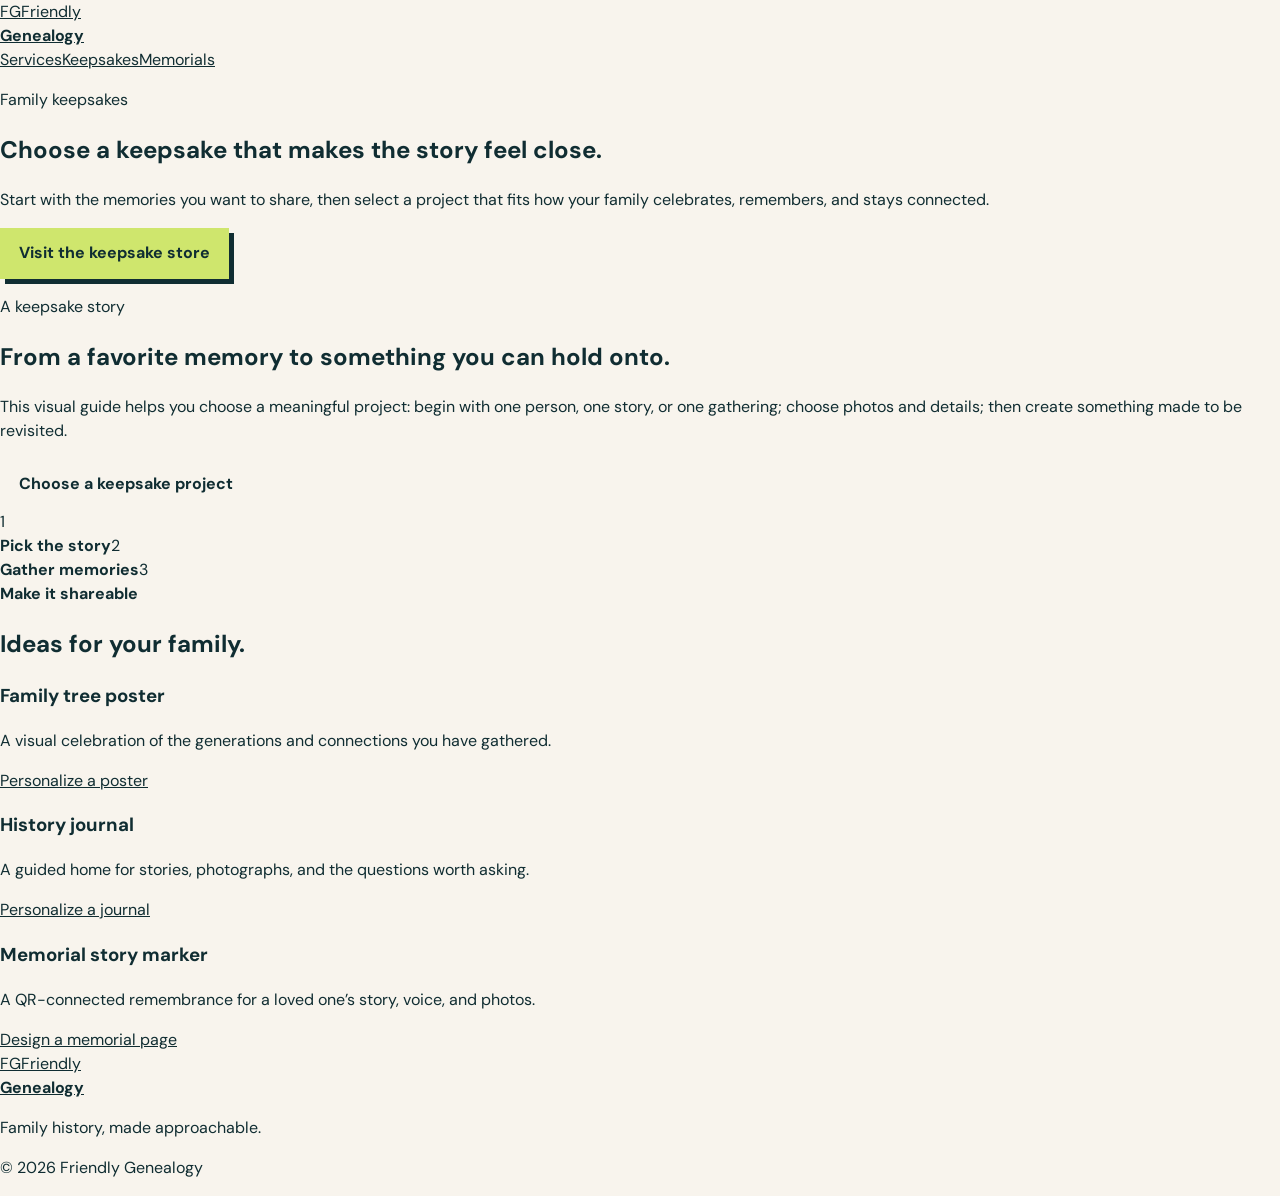
<file: keepsakes.html>
<!doctype html><html lang="en"><head><meta charset="utf-8"><meta name="viewport" content="width=device-width, initial-scale=1"><meta name="description" content="Friendly Genealogy services"><title>Family Keepsakes | Friendly Genealogy</title><link rel="stylesheet" href="styles.css"></head><body><a class="skip-link" href="#main">Skip to content</a><header class="site-header"><a class="brand" href="index.html"><span class="brand-mark">FG</span><span>Friendly<br><strong>Genealogy</strong></span></a><nav class="site-nav sub-nav" aria-label="Primary navigation"><a href="index.html#services">Services</a><a href="keepsakes.html">Keepsakes</a><a href="memorial.html">Memorials</a></nav></header><main id="main"><section class="detail-hero keepsake-detail"><p class="eyebrow">Family keepsakes</p><h1>Choose a keepsake that makes the story feel close.</h1><p class="lede">Start with the memories you want to share, then select a project that fits how your family celebrates, remembers, and stays connected.</p><a class="button button-primary" href="store.html">Visit the keepsake store</a></section><section class="section keepsake-journey"><div><p class="eyebrow">A keepsake story</p><h2>From a favorite memory to something you can hold onto.</h2><p>This visual guide helps you choose a meaningful project: begin with one person, one story, or one gathering; choose photos and details; then create something made to be revisited.</p><a class="button button-sun" href="store.html">Choose a keepsake project</a></div><div class="video-storyboard" role="img" aria-label="A visual storyboard for selecting a family keepsake"><span>1<br><b>Pick the story</b></span><i></i><span>2<br><b>Gather memories</b></span><i></i><span>3<br><b>Make it shareable</b></span></div></section><section class="section"><h2>Ideas for your family.</h2><div class="card-grid"><article class="service-card"><h3>Family tree poster</h3><p>A visual celebration of the generations and connections you have gathered.</p><a href="personalize.html?product=Family%20tree%20poster">Personalize a poster</a></article><article class="service-card"><h3>History journal</h3><p>A guided home for stories, photographs, and the questions worth asking.</p><a href="personalize.html?product=Family%20history%20journal">Personalize a journal</a></article><article class="service-card"><h3>Memorial story marker</h3><p>A QR-connected remembrance for a loved one’s story, voice, and photos.</p><a href="memorial.html">Design a memorial page</a></article></div></section></main><footer><a class="brand" href="index.html"><span class="brand-mark">FG</span><span>Friendly<br><strong>Genealogy</strong></span></a><p>Family history, made approachable.</p><p>© 2026 Friendly Genealogy</p></footer></body></html>
</file>
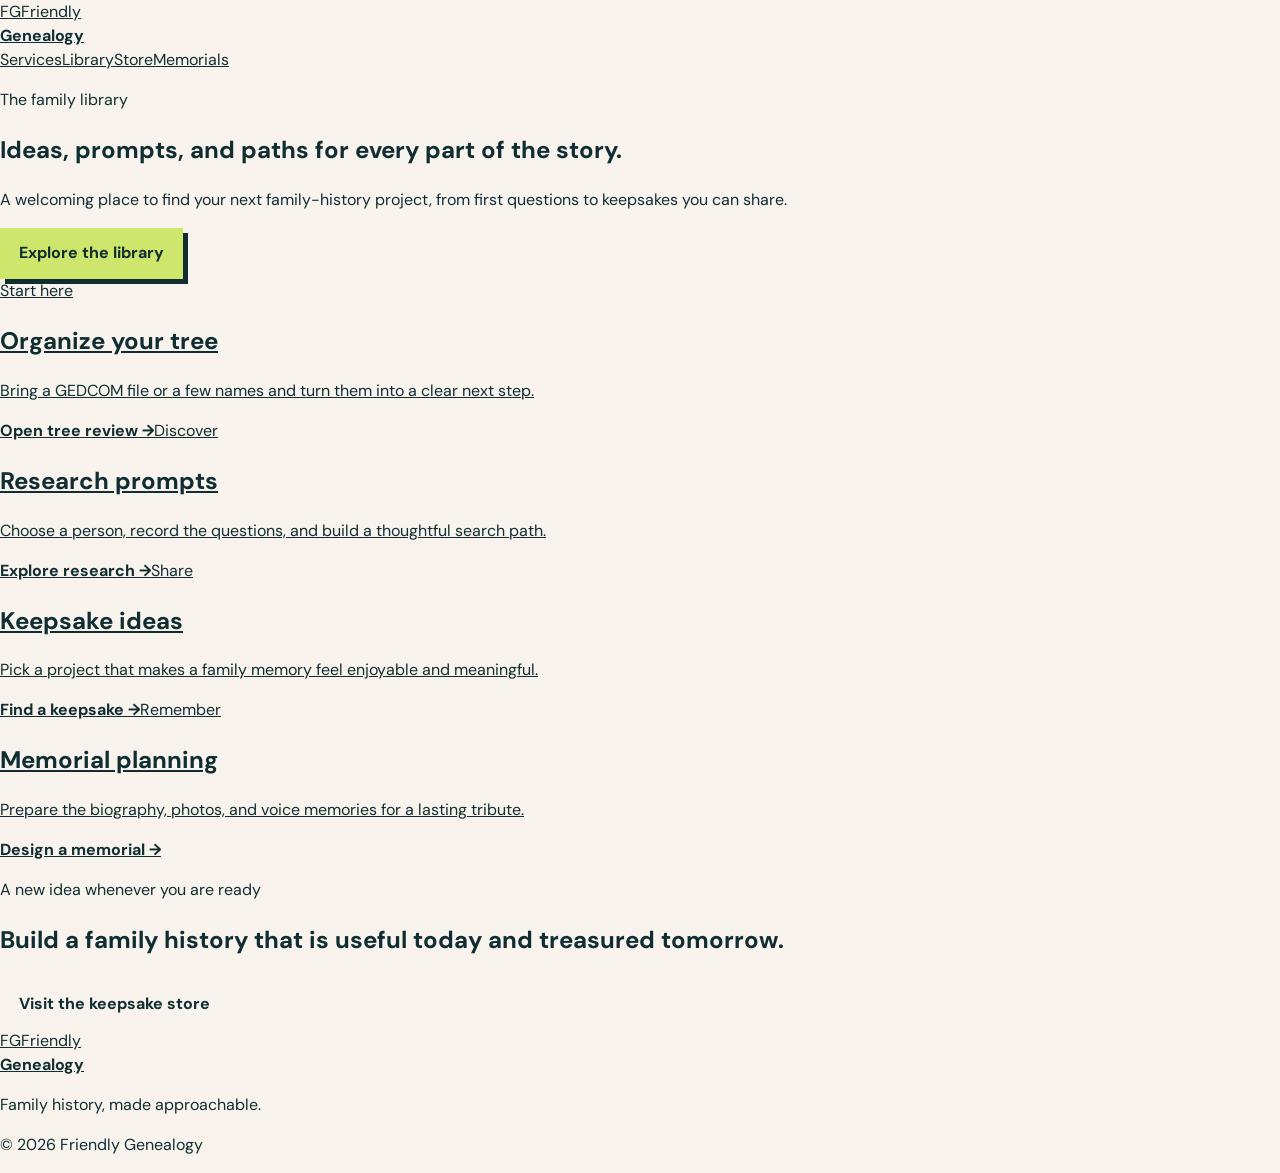
<file: library.html>
<!doctype html><html lang="en"><head><meta charset="utf-8"><meta name="viewport" content="width=device-width, initial-scale=1"><meta name="description" content="Friendly Genealogy family library"><title>Family Library | Friendly Genealogy</title><link rel="stylesheet" href="styles.css"></head><body><a class="skip-link" href="#main">Skip to content</a><header class="site-header"><a class="brand" href="index.html"><span class="brand-mark">FG</span><span>Friendly<br><strong>Genealogy</strong></span></a><nav class="site-nav sub-nav" aria-label="Primary navigation"><a href="index.html#services">Services</a><a href="library.html">Library</a><a href="store.html">Store</a><a href="memorial.html">Memorials</a></nav></header><main id="main"><section class="detail-hero library-hero"><p class="eyebrow">The family library</p><h1>Ideas, prompts, and paths for every part of the story.</h1><p class="lede">A welcoming place to find your next family-history project, from first questions to keepsakes you can share.</p><a class="button button-primary" href="#collections">Explore the library</a></section><section id="collections" class="section library-grid"><a class="library-card" href="tree-review.html"><span>Start here</span><h2>Organize your tree</h2><p>Bring a GEDCOM file or a few names and turn them into a clear next step.</p><b>Open tree review →</b></a><a class="library-card" href="research.html"><span>Discover</span><h2>Research prompts</h2><p>Choose a person, record the questions, and build a thoughtful search path.</p><b>Explore research →</b></a><a class="library-card" href="keepsakes.html"><span>Share</span><h2>Keepsake ideas</h2><p>Pick a project that makes a family memory feel enjoyable and meaningful.</p><b>Find a keepsake →</b></a><a class="library-card" href="memorial.html"><span>Remember</span><h2>Memorial planning</h2><p>Prepare the biography, photos, and voice memories for a lasting tribute.</p><b>Design a memorial →</b></a></section><section class="section library-note"><p class="eyebrow">A new idea whenever you are ready</p><h2>Build a family history that is useful today and treasured tomorrow.</h2><a class="button button-sun" href="store.html">Visit the keepsake store</a></section></main><footer><a class="brand" href="index.html"><span class="brand-mark">FG</span><span>Friendly<br><strong>Genealogy</strong></span></a><p>Family history, made approachable.</p><p>© 2026 Friendly Genealogy</p></footer><script src="script.js"></script></body></html>
</file>
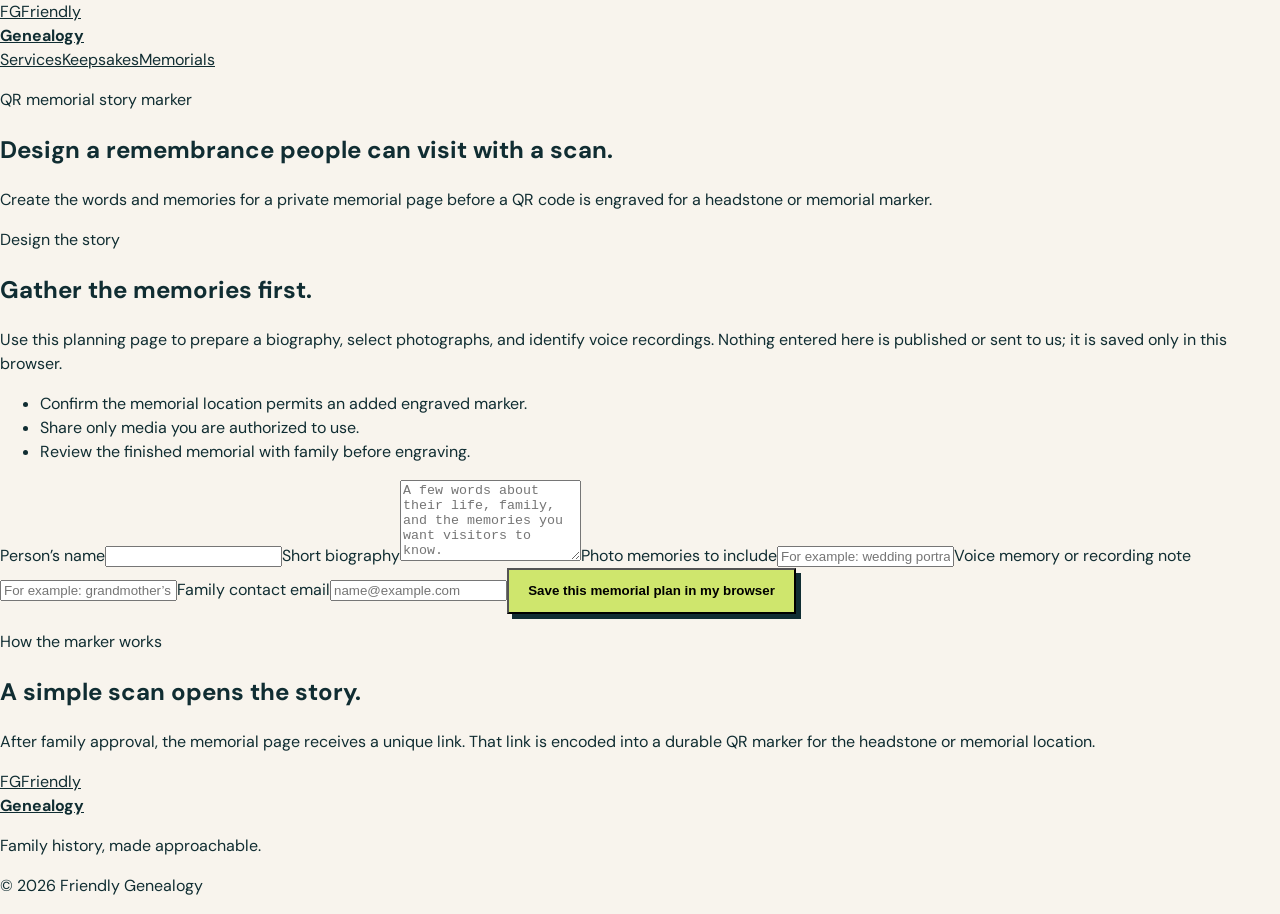
<file: memorial.html>
<!doctype html><html lang="en"><head><meta charset="utf-8"><meta name="viewport" content="width=device-width, initial-scale=1"><meta name="description" content="Friendly Genealogy services"><title>Memorial Story Marker Designer | Friendly Genealogy</title><link rel="stylesheet" href="styles.css"></head><body><a class="skip-link" href="#main">Skip to content</a><header class="site-header"><a class="brand" href="index.html"><span class="brand-mark">FG</span><span>Friendly<br><strong>Genealogy</strong></span></a><nav class="site-nav sub-nav" aria-label="Primary navigation"><a href="index.html#services">Services</a><a href="keepsakes.html">Keepsakes</a><a href="memorial.html">Memorials</a></nav></header><main id="main"><section class="detail-hero memorial-detail"><p class="eyebrow">QR memorial story marker</p><h1>Design a remembrance people can visit with a scan.</h1><p class="lede">Create the words and memories for a private memorial page before a QR code is engraved for a headstone or memorial marker.</p></section><section class="section memorial-designer"><div><p class="eyebrow">Design the story</p><h2>Gather the memories first.</h2><p>Use this planning page to prepare a biography, select photographs, and identify voice recordings. Nothing entered here is published or sent to us; it is saved only in this browser.</p><ul><li>Confirm the memorial location permits an added engraved marker.</li><li>Share only media you are authorized to use.</li><li>Review the finished memorial with family before engraving.</li></ul></div><form id="memorialPlan"><label>Person’s name<input name="name" required></label><label>Short biography<textarea name="biography" rows="5" placeholder="A few words about their life, family, and the memories you want visitors to know."></textarea></label><label>Photo memories to include<input name="photos" placeholder="For example: wedding portrait, garden photo"></label><label>Voice memory or recording note<input name="voice" placeholder="For example: grandmother’s story about growing up"></label><label>Family contact email<input type="email" name="email" placeholder="name@example.com"></label><button class="button button-primary" type="submit">Save this memorial plan in my browser</button><p id="memorialStatus" aria-live="polite"></p></form></section><section class="section qr-explainer"><div class="qr-sample" aria-hidden="true"></div><div><p class="eyebrow">How the marker works</p><h2>A simple scan opens the story.</h2><p>After family approval, the memorial page receives a unique link. That link is encoded into a durable QR marker for the headstone or memorial location.</p></div></section><script src="memorial.js"></script></main><footer><a class="brand" href="index.html"><span class="brand-mark">FG</span><span>Friendly<br><strong>Genealogy</strong></span></a><p>Family history, made approachable.</p><p>© 2026 Friendly Genealogy</p></footer></body></html>
</file>
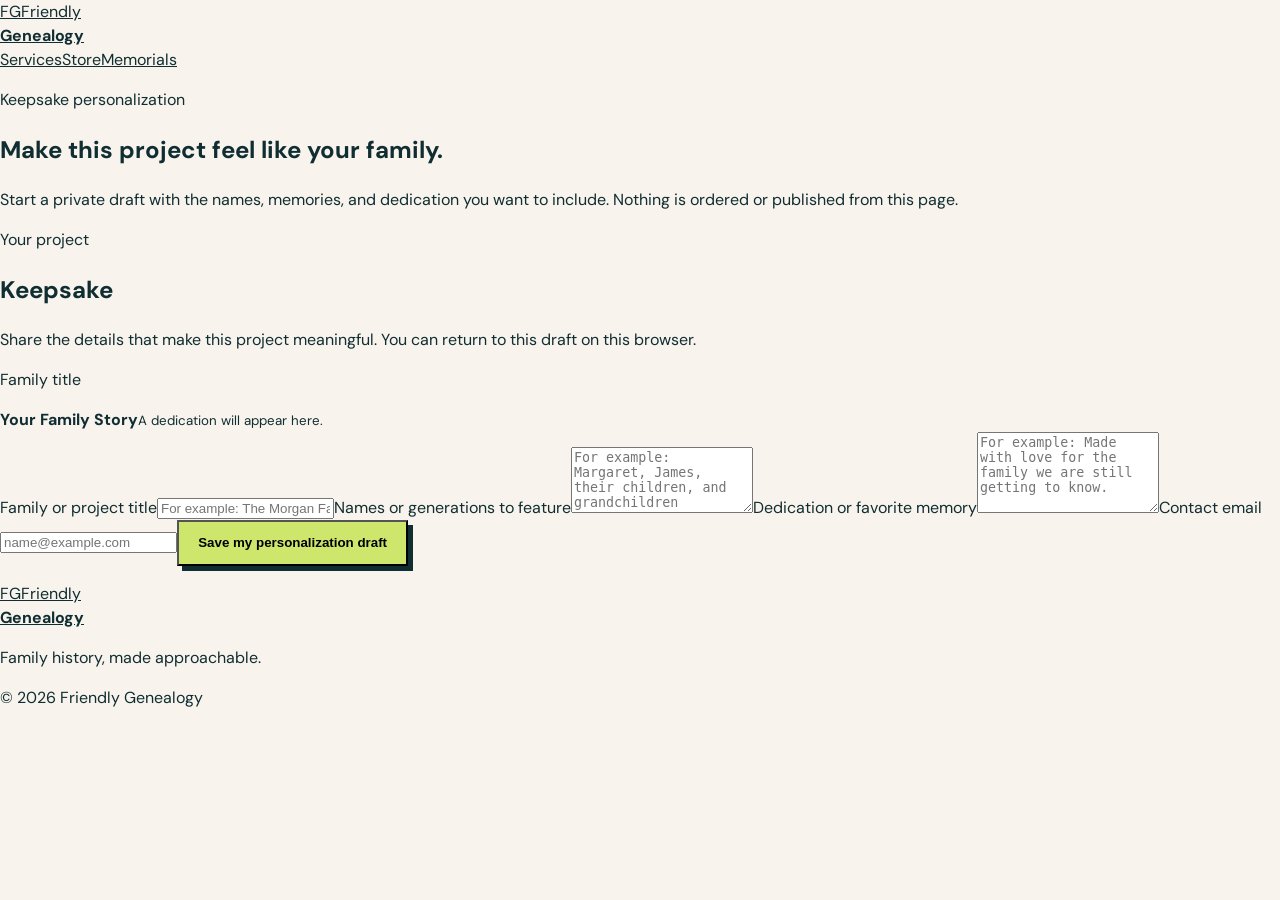
<file: personalize.html>
<!doctype html><html lang="en"><head><meta charset="utf-8"><meta name="viewport" content="width=device-width, initial-scale=1"><meta name="description" content="Friendly Genealogy keepsake store"><title>Personalize Your Keepsake | Friendly Genealogy</title><link rel="stylesheet" href="styles.css"></head><body><a class="skip-link" href="#main">Skip to content</a><header class="site-header"><a class="brand" href="index.html"><span class="brand-mark">FG</span><span>Friendly<br><strong>Genealogy</strong></span></a><nav class="site-nav sub-nav" aria-label="Primary navigation"><a href="index.html#services">Services</a><a href="store.html">Store</a><a href="memorial.html">Memorials</a></nav></header><main id="main"><section class="detail-hero personalize-hero"><p class="eyebrow">Keepsake personalization</p><h1>Make this project feel like your family.</h1><p class="lede">Start a private draft with the names, memories, and dedication you want to include. Nothing is ordered or published from this page.</p></section><section class="section personalize-layout"><div><p class="eyebrow">Your project</p><h2 id="productTitle">Your selected keepsake</h2><p>Share the details that make this project meaningful. You can return to this draft on this browser.</p><div class="personalization-preview"><p>Family title</p><strong id="previewTitle">Your Family Story</strong><small id="previewMessage">A dedication will appear here.</small></div></div><form id="personalizationForm"><label>Family or project title<input name="title" maxlength="60" placeholder="For example: The Morgan Family"></label><label>Names or generations to feature<textarea name="names" rows="4" placeholder="For example: Margaret, James, their children, and grandchildren"></textarea></label><label>Dedication or favorite memory<textarea name="message" rows="5" placeholder="For example: Made with love for the family we are still getting to know."></textarea></label><label>Contact email<input type="email" name="email" placeholder="name@example.com"></label><button class="button button-primary" type="submit">Save my personalization draft</button><p id="personalizationStatus" aria-live="polite"></p></form></section></main><footer><a class="brand" href="index.html"><span class="brand-mark">FG</span><span>Friendly<br><strong>Genealogy</strong></span></a><p>Family history, made approachable.</p><p>© 2026 Friendly Genealogy</p></footer><script src="personalize.js"></script><script src="script.js"></script></body></html>
</file>
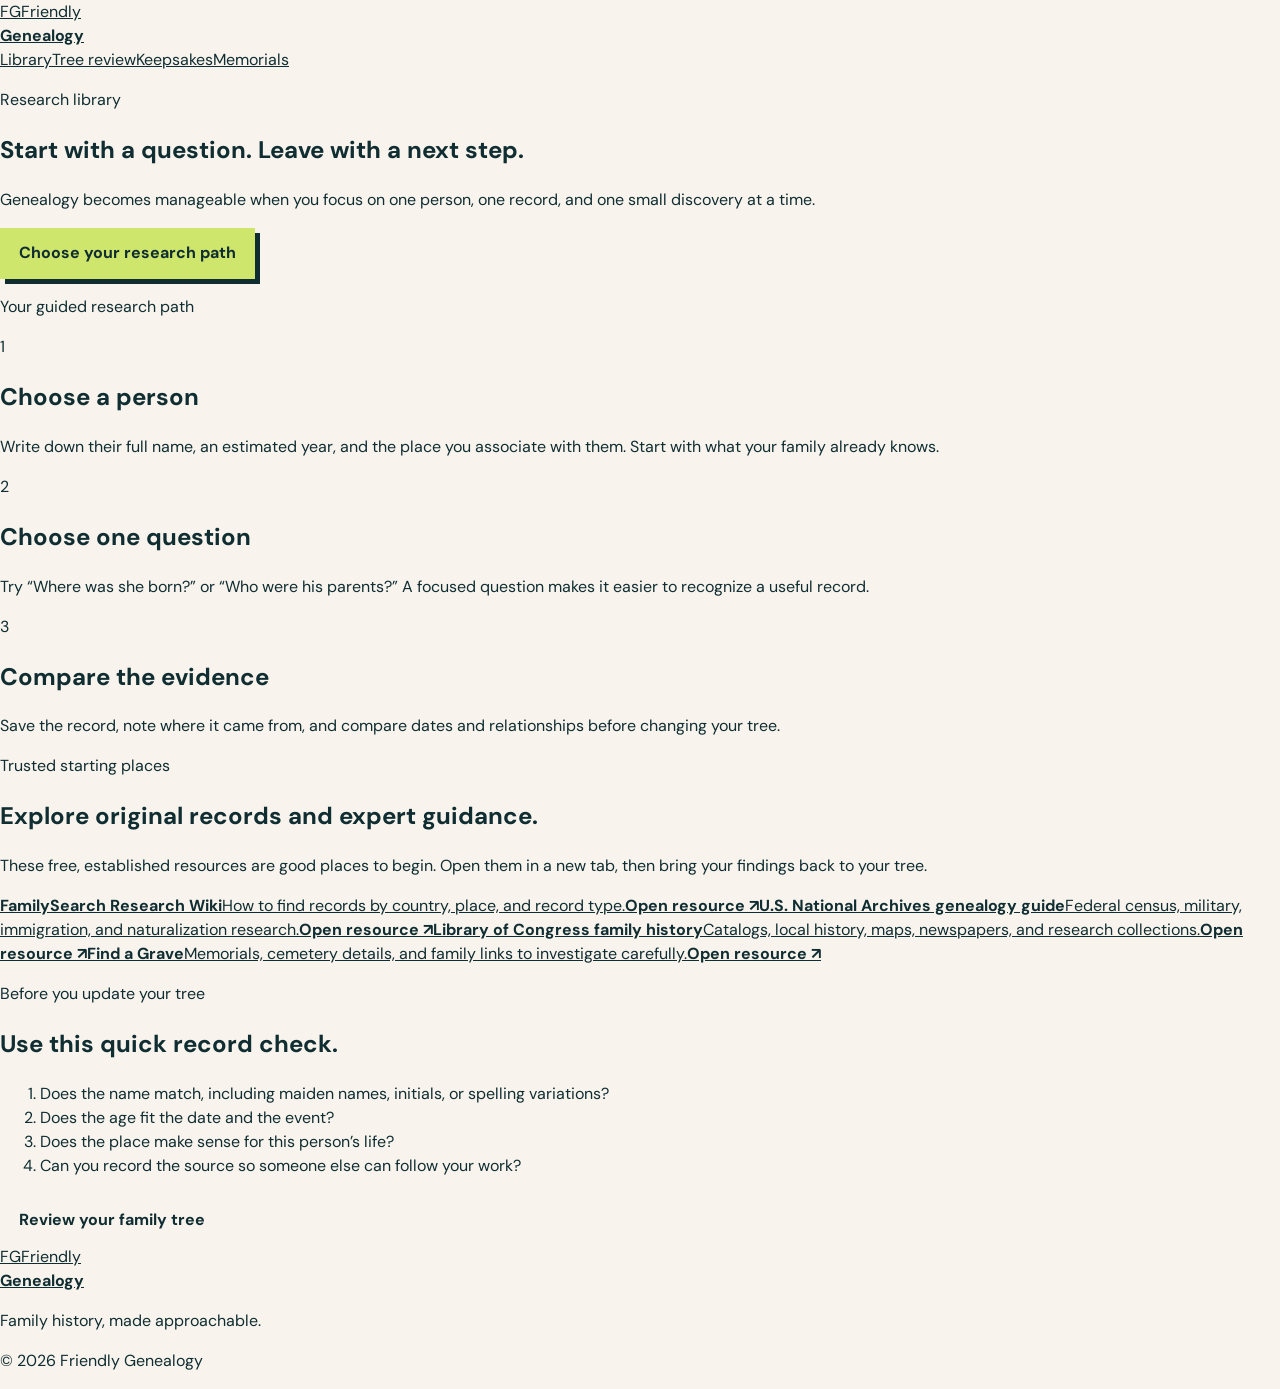
<file: research.html>
<!doctype html><html lang="en"><head><meta charset="utf-8"><meta name="viewport" content="width=device-width, initial-scale=1"><meta name="description" content="A guided genealogy research library from Friendly Genealogy."><title>Research Library | Friendly Genealogy</title><link rel="stylesheet" href="styles.css"></head><body><a class="skip-link" href="#main">Skip to content</a><header class="site-header"><a class="brand" href="index.html"><span class="brand-mark">FG</span><span>Friendly<br><strong>Genealogy</strong></span></a><nav class="site-nav sub-nav" aria-label="Primary navigation"><a href="library.html">Library</a><a href="tree-review.html">Tree review</a><a href="keepsakes.html">Keepsakes</a><a href="memorial.html">Memorials</a></nav></header><main id="main"><section class="detail-hero research-detail"><p class="eyebrow">Research library</p><h1>Start with a question. Leave with a next step.</h1><p class="lede">Genealogy becomes manageable when you focus on one person, one record, and one small discovery at a time.</p><a class="button button-primary" href="#start">Choose your research path</a></section><section id="start" class="section research-journey"><p class="eyebrow">Your guided research path</p><div class="detail-grid"><article><span>1</span><h2>Choose a person</h2><p>Write down their full name, an estimated year, and the place you associate with them. Start with what your family already knows.</p></article><article><span>2</span><h2>Choose one question</h2><p>Try “Where was she born?” or “Who were his parents?” A focused question makes it easier to recognize a useful record.</p></article><article><span>3</span><h2>Compare the evidence</h2><p>Save the record, note where it came from, and compare dates and relationships before changing your tree.</p></article></div></section><section class="section research-resources"><div><p class="eyebrow">Trusted starting places</p><h2>Explore original records and expert guidance.</h2><p>These free, established resources are good places to begin. Open them in a new tab, then bring your findings back to your tree.</p></div><div class="resource-list"><a href="https://www.familysearch.org/en/wiki/Main_Page" target="_blank" rel="noopener"><strong>FamilySearch Research Wiki</strong><span>How to find records by country, place, and record type.</span><b>Open resource ↗</b></a><a href="https://www.archives.gov/research/genealogy" target="_blank" rel="noopener"><strong>U.S. National Archives genealogy guide</strong><span>Federal census, military, immigration, and naturalization research.</span><b>Open resource ↗</b></a><a href="https://www.loc.gov/family-history/" target="_blank" rel="noopener"><strong>Library of Congress family history</strong><span>Catalogs, local history, maps, newspapers, and research collections.</span><b>Open resource ↗</b></a><a href="https://www.findagrave.com/" target="_blank" rel="noopener"><strong>Find a Grave</strong><span>Memorials, cemetery details, and family links to investigate carefully.</span><b>Open resource ↗</b></a></div></section><section class="section research-notes"><p class="eyebrow">Before you update your tree</p><h2>Use this quick record check.</h2><ol><li>Does the name match, including maiden names, initials, or spelling variations?</li><li>Does the age fit the date and the event?</li><li>Does the place make sense for this person’s life?</li><li>Can you record the source so someone else can follow your work?</li></ol><a class="button button-sun" href="https://fixyourtree.com/?start=upload&free_review=true">Review your family tree</a></section></main><footer><a class="brand" href="index.html"><span class="brand-mark">FG</span><span>Friendly<br><strong>Genealogy</strong></span></a><p>Family history, made approachable.</p><p>© 2026 Friendly Genealogy</p></footer><script src="script.js"></script></body></html>
</file>
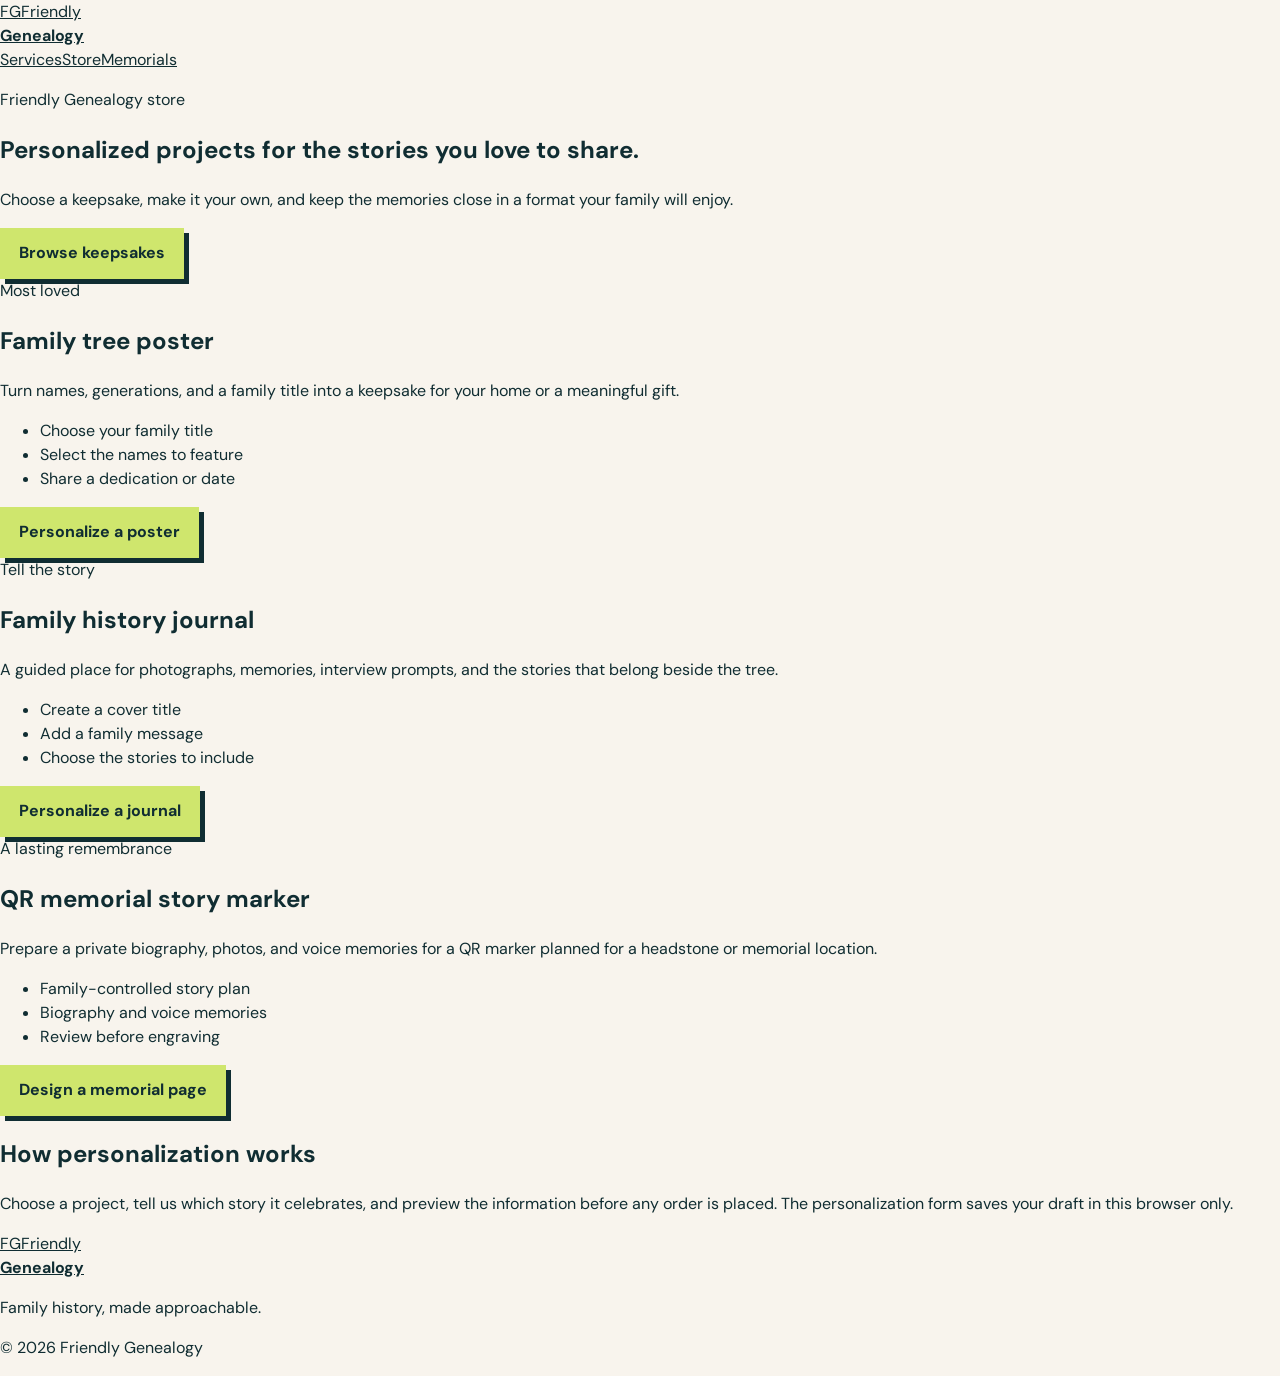
<file: store.html>
<!doctype html><html lang="en"><head><meta charset="utf-8"><meta name="viewport" content="width=device-width, initial-scale=1"><meta name="description" content="Friendly Genealogy keepsake store"><title>Keepsake Store | Friendly Genealogy</title><link rel="stylesheet" href="styles.css"></head><body><a class="skip-link" href="#main">Skip to content</a><header class="site-header"><a class="brand" href="index.html"><span class="brand-mark">FG</span><span>Friendly<br><strong>Genealogy</strong></span></a><nav class="site-nav sub-nav" aria-label="Primary navigation"><a href="index.html#services">Services</a><a href="store.html">Store</a><a href="memorial.html">Memorials</a></nav></header><main id="main"><section class="detail-hero store-hero"><p class="eyebrow">Friendly Genealogy store</p><h1>Personalized projects for the stories you love to share.</h1><p class="lede">Choose a keepsake, make it your own, and keep the memories close in a format your family will enjoy.</p><a class="button button-primary" href="#shop">Browse keepsakes</a></section><section id="shop" class="section store-grid"><article class="product-card poster-product"><span>Most loved</span><h2>Family tree poster</h2><p>Turn names, generations, and a family title into a keepsake for your home or a meaningful gift.</p><ul><li>Choose your family title</li><li>Select the names to feature</li><li>Share a dedication or date</li></ul><a class="button button-primary" href="personalize.html?product=Family%20tree%20poster">Personalize a poster</a></article><article class="product-card journal-product"><span>Tell the story</span><h2>Family history journal</h2><p>A guided place for photographs, memories, interview prompts, and the stories that belong beside the tree.</p><ul><li>Create a cover title</li><li>Add a family message</li><li>Choose the stories to include</li></ul><a class="button button-primary" href="personalize.html?product=Family%20history%20journal">Personalize a journal</a></article><article class="product-card memorial-product"><span>A lasting remembrance</span><h2>QR memorial story marker</h2><p>Prepare a private biography, photos, and voice memories for a QR marker planned for a headstone or memorial location.</p><ul><li>Family-controlled story plan</li><li>Biography and voice memories</li><li>Review before engraving</li></ul><a class="button button-primary" href="memorial.html">Design a memorial page</a></article></section><section class="section store-note"><h2>How personalization works</h2><p>Choose a project, tell us which story it celebrates, and preview the information before any order is placed. The personalization form saves your draft in this browser only.</p></section></main><footer><a class="brand" href="index.html"><span class="brand-mark">FG</span><span>Friendly<br><strong>Genealogy</strong></span></a><p>Family history, made approachable.</p><p>© 2026 Friendly Genealogy</p></footer><script src="script.js"></script></body></html>
</file>
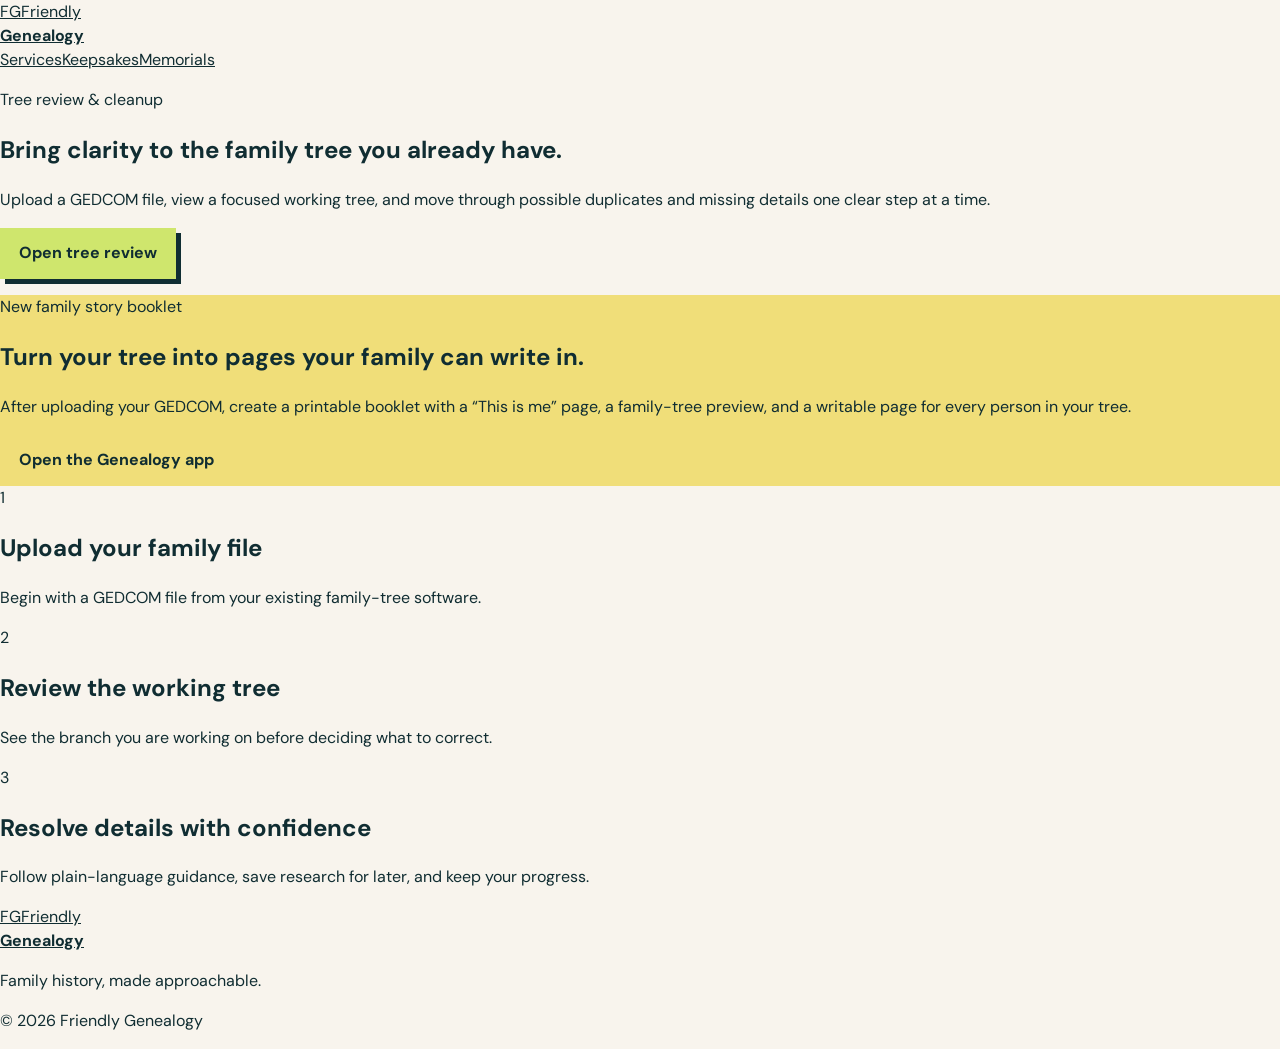
<file: tree-review.html>
<!doctype html><html lang="en"><head><meta charset="utf-8"><meta name="viewport" content="width=device-width, initial-scale=1"><meta name="description" content="Friendly Genealogy services"><title>Family Tree Review | Friendly Genealogy</title><link rel="stylesheet" href="styles.css"></head><body><a class="skip-link" href="#main">Skip to content</a><header class="site-header"><a class="brand" href="index.html"><span class="brand-mark">FG</span><span>Friendly<br><strong>Genealogy</strong></span></a><nav class="site-nav sub-nav" aria-label="Primary navigation"><a href="index.html#services">Services</a><a href="keepsakes.html">Keepsakes</a><a href="memorial.html">Memorials</a></nav></header><main id="main"><section class="detail-hero tree-detail"><p class="eyebrow">Tree review & cleanup</p><h1>Bring clarity to the family tree you already have.</h1><p class="lede">Upload a GEDCOM file, view a focused working tree, and move through possible duplicates and missing details one clear step at a time.</p><a class="button button-primary" href="https://www.fixyourtree.com">Open tree review</a></section><section class="booklet-callout section"><p class="eyebrow">New family story booklet</p><h2>Turn your tree into pages your family can write in.</h2><p>After uploading your GEDCOM, create a printable booklet with a “This is me” page, a family-tree preview, and a writable page for every person in your tree.</p><a class="button button-sun" href="https://fixyourtree.com">Open the Genealogy app</a></section><section class="detail-grid section"><article><span>1</span><h2>Upload your family file</h2><p>Begin with a GEDCOM file from your existing family-tree software.</p></article><article><span>2</span><h2>Review the working tree</h2><p>See the branch you are working on before deciding what to correct.</p></article><article><span>3</span><h2>Resolve details with confidence</h2><p>Follow plain-language guidance, save research for later, and keep your progress.</p></article></section></main><footer><a class="brand" href="index.html"><span class="brand-mark">FG</span><span>Friendly<br><strong>Genealogy</strong></span></a><p>Family history, made approachable.</p><p>© 2026 Friendly Genealogy</p></footer></body></html>
</file>
<file: styles.css>
@import url('https://fonts.googleapis.com/css2?family=DM+Mono:wght@400;500&family=DM+Sans:wght@400;500;600;700&family=Playfair+Display:ital,wght@0,600;0,700;1,600&display=swap');:root{--ink:#102d32;--paper:#f8f4ed;--lime:#cfe66d;--orange:#ef7357;--pink:#df9baa;--blue:#7ac8d3;--green:#4e9b78}*{box-sizing:border-box}html{scroll-behavior:smooth}body{margin:0;background:var(--paper);color:var(--ink);font-family:"DM Sans",sans-serif;line-height:1.5}a{color:inherit}.skip-link{position:absolute;left:-999px}.skip-link:focus{left:1rem;top:1rem;z-index:9}.modern-nav,.modern-footer{align-items:center;display:flex;justify-content:space-between;margin:auto;max-width:1400px;padding:1.35rem 3rem}.wordmark{align-items:center;display:flex;font-size:1rem;font-weight:700;gap:.65rem;text-decoration:none}.wordmark span{align-items:center;background:var(--ink);border-radius:50%;color:var(--lime);display:flex;font-family:"DM Mono";font-size:.7rem;height:2.15rem;justify-content:center;width:2.15rem}.modern-nav nav,.modern-footer div{display:flex;align-items:center;gap:1.5rem}.modern-nav nav a,.modern-footer a{font-size:.86rem;text-decoration:none}.nav-cta{background:var(--ink);border-radius:2rem;color:#fff;padding:.65rem 1rem}.new-hero{display:grid;grid-template-columns:1fr 1fr;max-width:1400px;margin:1rem auto 0;min-height:650px;padding:0 3rem}.hero-copy{align-self:center;padding:4rem 5vw 4rem 1vw}.kicker{font-family:"DM Mono";font-size:.72rem;letter-spacing:.08em;margin:0 0 1.3rem;text-transform:uppercase}.new-hero h1,.intro-new h2,.path h2,.feature-copy h2,.memorial-new h2,.final-new h2{font-family:"Playfair Display",serif;font-weight:600;letter-spacing:-.05em;line-height:.98}.new-hero h1{font-size:clamp(3.8rem,7vw,7rem);margin:0 0 1.5rem}.new-hero p:not(.kicker){font-size:1.12rem;max-width:470px}.hero-actions{align-items:center;display:flex;gap:1.5rem;margin:2.2rem 0}.button{display:inline-block;font-weight:700;padding:.85rem 1.2rem;text-decoration:none}.button-primary{background:var(--lime);box-shadow:5px 5px 0 var(--ink)}.button-primary b{font-size:1.3rem;margin-left:.6rem}.text-link{font-weight:700;text-underline-offset:.3rem}.hero-stats{display:flex;gap:1.2rem}.hero-stats span{font-family:"DM Mono";font-size:.7rem}.hero-stats b{color:var(--orange);display:block;font-size:1.1rem}.hero-media{background:var(--pink);min-height:650px;overflow:hidden;position:relative}.hero-media video{height:100%;object-fit:cover;width:100%}.media-caption{background:var(--lime);bottom:1.5rem;left:1.5rem;padding:1rem;position:absolute}.media-caption span{display:block;font-family:"DM Mono";font-size:.65rem;text-transform:uppercase}.media-caption strong{display:block;font-family:"Playfair Display";font-size:1.35rem;line-height:1.1;margin-top:.3rem}.intro-new{margin:0 auto;max-width:900px;padding:9rem 2rem;text-align:center}.intro-new h2{font-size:clamp(2.7rem,5vw,5rem);margin:0}.intro-new p:last-child{font-size:1.1rem;margin:1.5rem auto 0;max-width:570px}.path-grid{display:grid;grid-template-columns:repeat(3,1fr);margin:auto;max-width:1400px;padding:0 3rem}.path{color:var(--ink);display:flex;flex-direction:column;min-height:390px;padding:2rem;text-decoration:none}.path span{font-family:"DM Mono";font-size:.68rem;text-transform:uppercase}.path h2{font-size:clamp(2rem,3vw,3.1rem);margin:auto 0 1rem}.path p{max-width:300px}.path b{font-size:.85rem}.path-tree{background:var(--lime)}.path-library{background:var(--blue)}.path-store{background:var(--orange)}.feature-split{align-items:center;display:grid;gap:9vw;grid-template-columns:1fr 1fr;margin:0 auto;max-width:1400px;padding:9rem 8vw}.feature-video{background:var(--ink);box-shadow:-16px 16px 0 var(--pink);padding:.7rem}.feature-video video{display:block;width:100%}.feature-copy h2{font-size:clamp(2.7rem,4vw,4.5rem);margin:0 0 1.5rem}.feature-copy p:not(.kicker){font-size:1.1rem}.memorial-new{background:var(--ink);color:#fff;display:grid;gap:3rem;grid-template-columns:1fr .65fr;padding:7rem max(7vw,2rem)}.memorial-new h2{font-size:clamp(2.8rem,5vw,5rem);margin:0 0 1.5rem;max-width:700px}.memorial-new p:not(.kicker){max-width:550px}.button-light{background:var(--pink);color:var(--ink);margin-top:1rem}.memorial-code{align-self:center;background:var(--paper);display:grid;gap:8px;grid-template-columns:repeat(3,1fr);height:220px;justify-self:center;padding:1rem;width:220px}.memorial-code i{background:var(--ink)}.memorial-code strong{align-items:center;background:var(--lime);color:var(--ink);display:flex;font-family:"Playfair Display";font-size:1rem;grid-column:span 2;justify-content:center;line-height:1.1;text-align:center}.final-new{padding:9rem 2rem;text-align:center}.final-new h2{font-size:clamp(2.9rem,5vw,5.5rem);margin:0 auto 2rem;max-width:850px}.final-new div{display:flex;gap:1rem;justify-content:center}.button-outline{border:1px solid var(--ink)}.modern-footer{border-top:1px solid #d8d1c5;margin-top:2rem}.modern-footer p{font-size:.85rem}@media(max-width:760px){.modern-nav,.modern-footer{padding:1rem 1.3rem}.modern-nav nav{gap:.7rem}.modern-nav nav a:not(.nav-cta){display:none}.new-hero{display:flex;flex-direction:column;padding:0}.hero-copy{padding:4rem 1.5rem}.hero-media{min-height:380px}.hero-media video{min-height:380px}.path-grid{grid-template-columns:1fr;padding:0}.path{min-height:280px}.feature-split,.memorial-new{grid-template-columns:1fr;padding:5rem 1.5rem}.feature-split{gap:4rem}.modern-footer{align-items:flex-start;flex-direction:column;gap:1rem}.modern-footer div{gap:1rem}.intro-new{padding:6rem 1.5rem}}
/* Friendly Genealogy home: presentation-only styles. Detail and app routes retain their existing styling. */
.friendly-home{background:#faf7f2;color:#173d3c}.friendly-nav,.friendly-footer{max-width:1360px;margin:auto;padding:22px 32px;display:flex;align-items:center;justify-content:space-between}.friendly-logo{display:flex;align-items:center;gap:10px;font-weight:700;text-decoration:none;letter-spacing:-.04em}.friendly-logo span{display:grid;place-items:center;width:33px;height:33px;border-radius:50%;background:#173d3c;color:#f1dc7e;font:12px "DM Mono",monospace;letter-spacing:0}.friendly-nav nav{display:flex;gap:28px}.friendly-nav nav a,.friendly-footer a{font-size:13px;font-weight:600;text-decoration:none}.friendly-nav-cta{font-size:13px;font-weight:700;text-decoration:none;padding:11px 15px;background:#173d3c;color:#fff;border-radius:99px}.friendly-nav-cta b,.friendly-primary b,.friendly-path b,.memory-links b{padding-left:8px}.friendly-hero{max-width:1360px;margin:7px auto 0;background:#dcead8;display:grid;grid-template-columns:1fr 1fr;min-height:650px;overflow:hidden;border-radius:24px}.friendly-hero-copy{padding:86px 7% 70px 10%}.friendly-kicker{font:11px "DM Mono",monospace;text-transform:uppercase;letter-spacing:.1em;color:#51746c;margin:0 0 22px}.friendly-hero h1,.friendly-intro h2,.feature-copy-new h2,.memory-copy h2,.friendly-final h2{font:600 clamp(42px,5vw,73px)/.98 "Playfair Display",serif;letter-spacing:-.055em;margin:0}.friendly-hero h1 i,.friendly-intro h2 i,.memory-copy h2 i{font-weight:600;color:#dc7358}.friendly-lede{max-width:475px;font-size:17px;line-height:1.65;margin:27px 0}.friendly-actions{display:flex;align-items:center;gap:25px}.friendly-primary{display:inline-block;background:#173d3c;color:#fff;border-radius:4px;padding:16px 18px;text-decoration:none;font-size:14px;font-weight:700}.friendly-secondary{font-size:14px;font-weight:700;text-decoration:underline;text-underline-offset:5px}.friendly-note{display:flex;gap:11px;margin-top:58px;max-width:360px}.friendly-note p{font-size:13px;line-height:1.5;margin:0}.friendly-spark{color:#dd7357}.friendly-hero-gallery{background:#edcebd;position:relative;min-height:650px}.hero-photo{position:absolute;margin:0;overflow:hidden}.hero-photo img,.memory-image img{width:100%;height:100%;display:block;object-fit:cover}.hero-photo-main{left:13%;top:10%;width:62%;height:72%;transform:rotate(-4deg);box-shadow:17px 19px 0 #f9f5ea}.hero-photo-main figcaption{position:absolute;bottom:14px;left:14px;color:white;font:600 17px "Playfair Display",serif;text-shadow:0 1px 8px #000}.hero-photo-small{right:6%;bottom:9%;width:35%;height:33%;border:8px solid #fff8ed;transform:rotate(7deg)}.hero-photo-small span{position:absolute;inset:auto 10px 10px;background:#f0de79;padding:7px 10px;font:600 13px/1 "Playfair Display",serif}.hero-orbit{position:absolute;right:10%;top:11%;width:105px;height:105px;border-radius:50%;background:#173d3c;color:#f1dc7e;display:grid;place-items:center;text-align:center;font:16px/1.05 "Playfair Display",serif;transform:rotate(10deg)}.hero-orbit b{font:20px Arial}.friendly-intro{max-width:840px;margin:auto;text-align:center;padding:140px 24px 80px}.friendly-intro h2{font-size:clamp(40px,5vw,64px)}.friendly-intro>p:last-child{color:#53706b;max-width:530px;line-height:1.65;margin:26px auto 0}.friendly-paths{max-width:1300px;margin:auto;display:grid;grid-template-columns:repeat(3,1fr);gap:15px}.friendly-path{color:#173d3c;text-decoration:none;min-height:370px;padding:26px;display:flex;flex-direction:column;position:relative}.tree-path{background:#cfe870}.library-path{background:#b8dce1}.store-path{background:#ef9e7d}.path-number{font:12px "DM Mono",monospace}.path-icon{font:54px "Playfair Display",serif;margin:35px 0 auto}.friendly-path p{font:11px "DM Mono",monospace;text-transform:uppercase;margin:0 0 13px}.friendly-path h3{font:600 30px/1.03 "Playfair Display",serif;letter-spacing:-.04em;margin:0 0 25px;max-width:280px}.friendly-path small{font-size:13px;font-weight:700}.friendly-feature{max-width:1230px;margin:150px auto;display:grid;grid-template-columns:.9fr 1.1fr;align-items:center;gap:10vw;padding:0 30px}.feature-copy-new h2,.memory-copy h2{font-size:clamp(38px,4.2vw,58px)}.feature-copy-new>p:not(.friendly-kicker){line-height:1.65;margin:24px 0 29px;color:#4b6660}.feature-media-new{background:#173d3c;padding:12px;position:relative;box-shadow:-15px 15px 0 #ef9e7d}.feature-media-new video{display:block;width:100%;aspect-ratio:1.35;object-fit:cover}.watch-label{position:absolute;right:-30px;bottom:-29px;background:#f0de79;padding:16px;font:600 20px/1 "Playfair Display",serif}.friendly-memory{background:#173d3c;color:#fff;display:grid;grid-template-columns:1fr 1fr;min-height:530px}.memory-image{overflow:hidden}.memory-copy{align-self:center;padding:70px 13%}.memory-copy .friendly-kicker{color:#b9d9ce}.memory-copy h2{color:#fff}.memory-copy p:not(.friendly-kicker){color:#d2e0da;line-height:1.65;margin:25px 0}.memory-links{display:grid;gap:13px;margin-top:31px}.memory-links a{font-size:14px;font-weight:700;color:#fff}.friendly-final{text-align:center;padding:140px 24px}.friendly-final h2{font-size:clamp(42px,5vw,70px);margin-bottom:32px}.friendly-final>div{display:flex;justify-content:center;align-items:center;gap:25px}.friendly-footer{border-top:1px solid #d7d7cf}.friendly-footer p{font-size:13px;color:#66807a}.friendly-footer>div{display:flex;gap:18px}@media(max-width:800px){.friendly-nav{padding:18px 20px}.friendly-nav nav{display:none}.friendly-hero{display:block;border-radius:0}.friendly-hero-copy{padding:65px 25px}.friendly-hero-gallery{min-height:430px}.hero-photo-main{left:14%;width:62%;height:72%}.friendly-intro{padding:90px 20px 55px}.friendly-paths{grid-template-columns:1fr;gap:0}.friendly-path{min-height:265px}.path-icon{margin:14px 0 auto}.friendly-feature{grid-template-columns:1fr;gap:55px;margin:90px auto;padding:0 22px}.friendly-memory{grid-template-columns:1fr}.memory-image{height:340px}.memory-copy{padding:70px 26px}.friendly-footer{align-items:flex-start;flex-direction:column;gap:16px;padding:28px 22px}.friendly-footer p{margin:0}.hero-orbit{right:4%;top:8%}}@media(max-width:430px){.friendly-nav-cta{padding:9px 11px}.friendly-logo{font-size:14px}.friendly-actions,.friendly-final>div{align-items:flex-start;flex-direction:column;gap:18px}.friendly-hero h1{font-size:45px}.hero-photo-small{width:41%;right:4%}}
.language-picker{align-items:center;display:flex;font:11px "DM Mono",monospace;gap:6px;text-transform:uppercase}.language-picker select{background:#fff;border:1px solid #c7d0c9;border-radius:4px;color:#173d3c;font:12px "DM Sans",sans-serif;padding:5px}.booklet-promo{align-items:center;background:#f0de79;display:grid;gap:70px;grid-template-columns:1fr .65fr;margin:120px 0 0;padding:80px max(8vw,28px)}.booklet-promo h2{font:600 clamp(42px,5vw,66px)/.95 "Playfair Display",serif;letter-spacing:-.06em;margin:0 0 22px}.booklet-promo p:not(.friendly-kicker){line-height:1.65;max-width:590px}.booklet-cover{background:#faf7f2;box-shadow:14px 16px 0 #dc7358;display:flex;flex-direction:column;gap:25px;justify-self:center;min-height:370px;padding:45px 35px;width:min(100%,300px)}.booklet-cover span{color:#58776e;font:11px "DM Mono",monospace;letter-spacing:.1em}.booklet-cover strong{font:600 46px/1 "Playfair Display",serif}.booklet-cover i{border-top:1px solid #173d3c;font-style:normal;padding-top:10px}.booklet-cover small{margin-top:auto}.booklet-callout{background:#f0de79}@media(max-width:800px){.language-picker{display:none}.booklet-promo{grid-template-columns:1fr;margin-top:80px;padding:60px 25px}}
</file>
